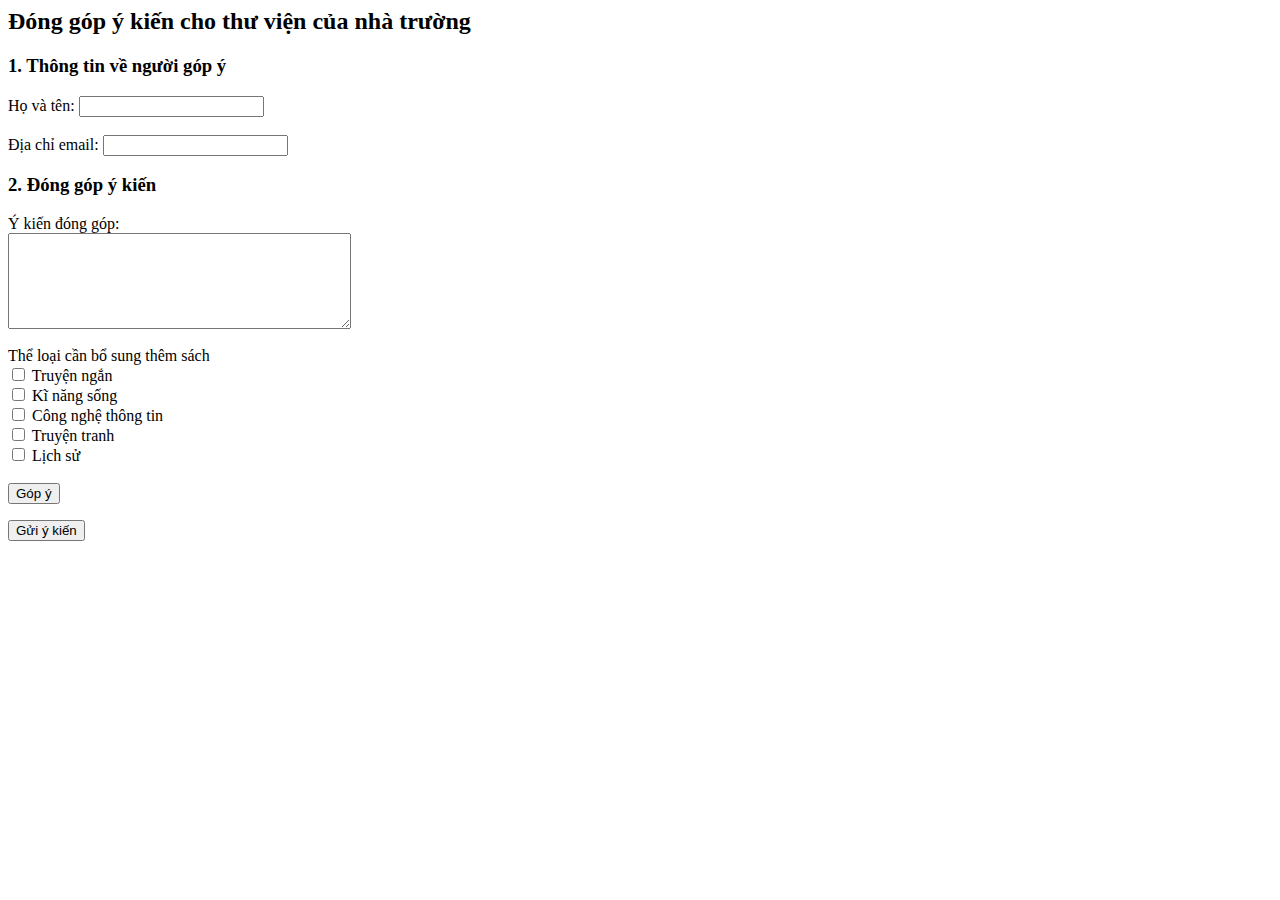
<file: Bai7-NV1.html>
<html lang="vi">
<head>
<meta charset="UTF-8">
<title>Thực hành tạo biểu mẫu</title>
</head>
<body>
<h2>Đóng góp ý kiến cho thư viện của nhà trường</h2>
<form>
<h3>1. Thông tin về người góp ý</h3>
<label>Họ và tên: </label>
<input type="text" name="txtTen"><br></br>
<label>Địa chỉ email: </label>
<input type="text" name="txtEmail"><br>
<h3>2. Đóng góp ý kiến</h3>
<label>Ý kiến đóng góp:</label><br>
<textarea name="txtComment" rows="6" cols="40"></textarea>
<br></br>
<label>Thể loại cần bổ sung thêm sách</label><br>
<input type="checkbox" name="chkTruyenNgan"> Truyện ngắn <br>
<input type="checkbox" name="chkKiNang"> Kĩ năng sống <br>
<input type="checkbox" name="chkCNTT"> Công nghệ thông tin <br>
<input type="checkbox" name="chkTruyenTranh"> Truyện tranh <br>
<input type="checkbox" name="chkLichSu"> Lịch sử <br>

<br>
<input type="submit" name="cmd" value="Góp ý">
</form>
<input type="submit" value="Gửi ý kiến">
</form>
</body>
</html>
</file>
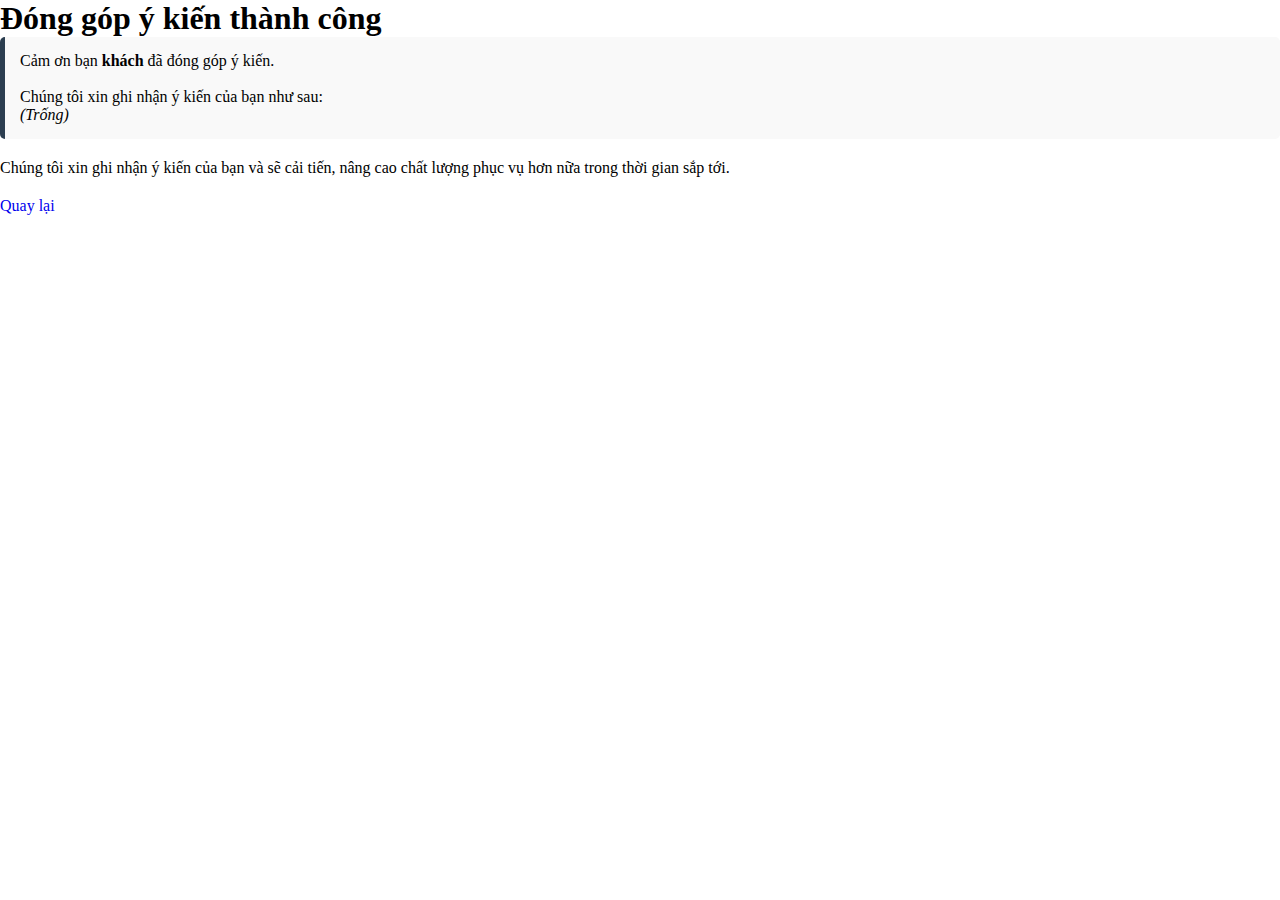
<file: Bai7-NV3.html>
<html lang="vi">
<head>
    <meta charset="UTF-8">
    <title>Phản hồi</title>
    <link rel="stylesheet" href="../style.css">
</head>
<body class="intro-body">

    <div class="intro-container">
        <div class="intro-content">
            <h1 class="f-title">Đóng góp ý kiến thành công</h1>
           
            <div class="form-container">
                <p class="f-text" id="kq" style="background-color: #f9f9f9; padding: 15px; border-radius: 5px; border-left: 5px solid #2c3e50;">
                    </p>

                <p class="f-text" style="margin-top: 20px;">
                    Chúng tôi xin ghi nhận ý kiến của bạn và sẽ cải tiến, nâng cao chất lượng phục vụ hơn nữa trong thời gian sắp tới.
                </p>

                <div style="margin-top: 20px;">
                    <a href="Bai7-NV1.html" class="btn-submit" style="text-decoration: none; display: inline-block;">Quay lại</a>
                </div>
            </div>
        </div>
    </div>

    <script>
        let pp = new URLSearchParams(window.location.search);
        let ten = pp.get("txtTen");
        let yk = pp.get("txtComment");
        document.getElementById("kq").innerHTML =
            "Cảm ơn bạn <b>" + (ten ? ten : "khách") + "</b> đã đóng góp ý kiến.<br><br>" +
            "Chúng tôi xin ghi nhận ý kiến của bạn như sau: <br><i>" + (yk ? yk : "(Trống)") + "</i>";
    </script>

</body>
</html>
</file>
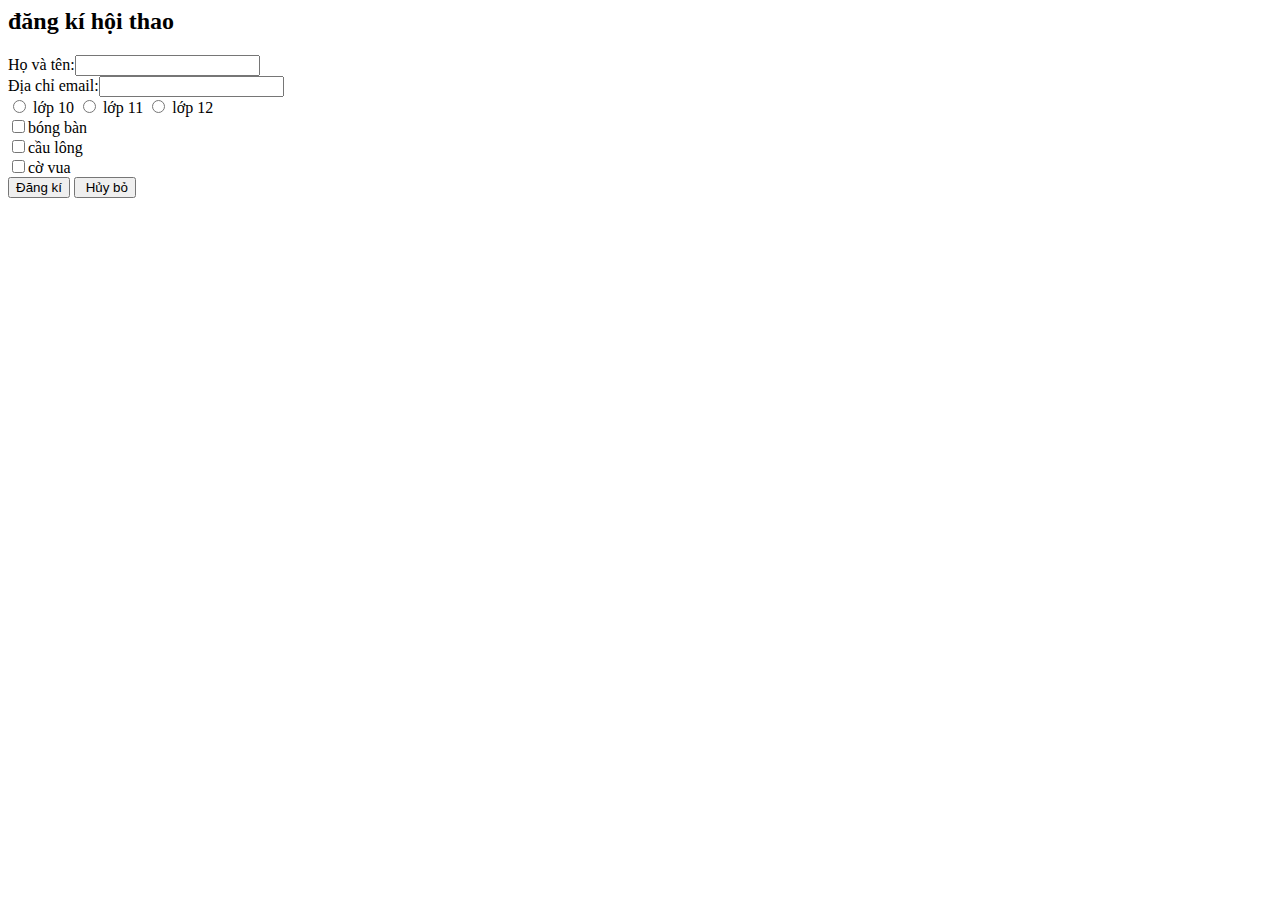
<file: HoiThao.html>
<html>
  <head>
   <meta charset="utf-8">
    <title>Đăng kí tham gia Hội thao</title>
  </head>
 
  <body>
   <h2>đăng kí hội thao</h2>
   <form action="Bai7-NV3.html">
    <label>Họ và tên:<input type="text" name="txtTen"></label><br>
    <label>Địa chỉ email:<input type="email" name="txtEmail"></label><br>
     <form action="feedback.php"method="POST">
    <input type="radio" name="optTime" value="S"> lớp 10
    <input type="radio" name="optTime" value="C"> lớp 11
    <input type="radio" name="optTime" value="D"> lớp 12  
    <labe
       <br><br>
       
      <input type="checkbox"name="chkTruyenNgan">bóng bàn<br>
      <input type="checkbox"name="chkKiNang">cầu lông<br>
      <input type="checkbox"name="chkCNTT">cờ vua<br>
      <input type="submit" name="cmd"value="Đăng kí">
       <input type="submit" name="cmd"value=" Hủy bỏ">
       
     </label>
   </form>
  </body>
</html>
</file>
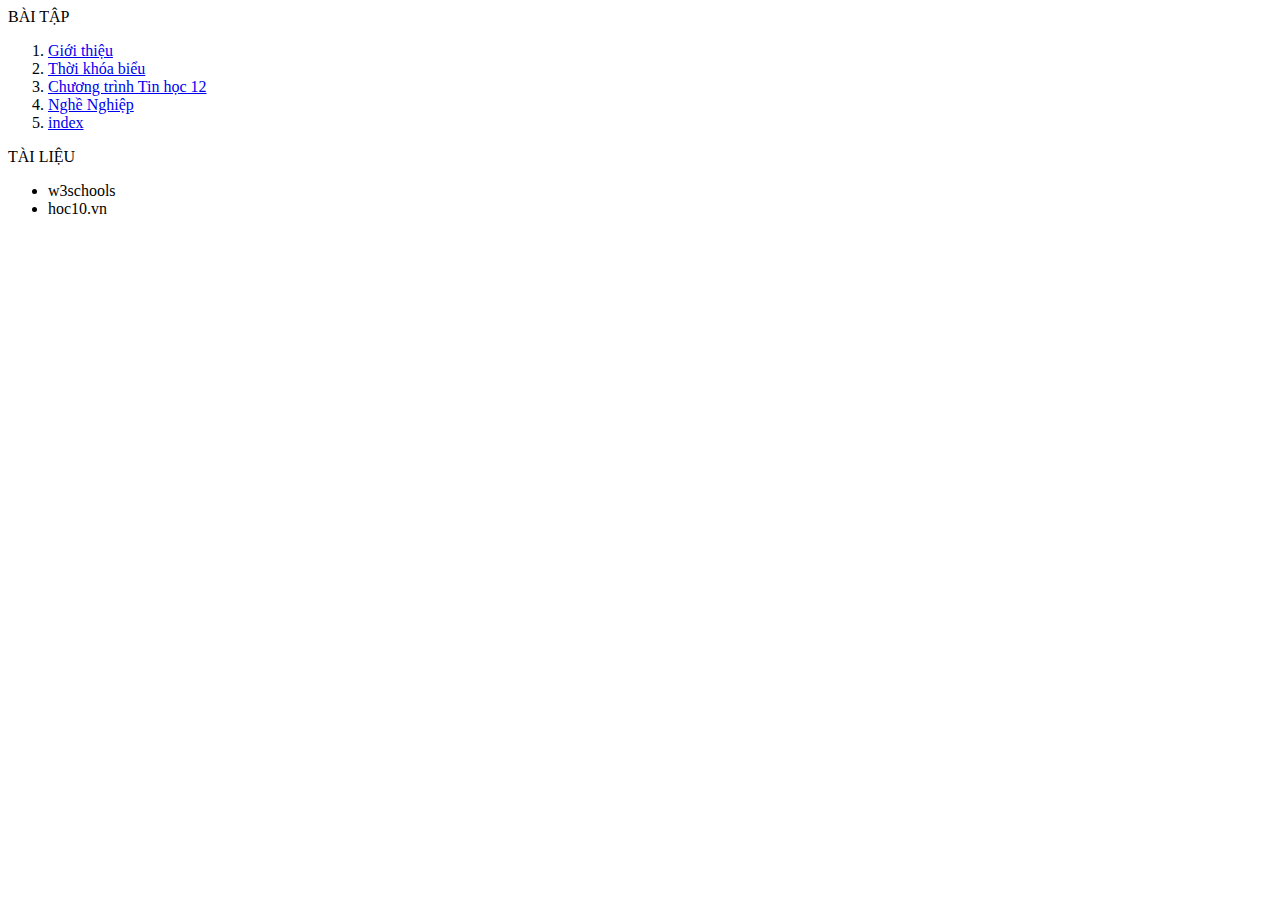
<file: list.html>
<html>
  <head>
    <meta charset = "utf-8">
  </head>
  <body>
    BÀI TẬP
    <ol>
      <li> <a href="contents/Gioithieu.html" > Giới thiệu </a> </li>
      <li> <a href="contents/TKB.html" > Thời khóa biểu </a>  </li>
      <li> <a href="contents/chuongtrinhtinhoc12.html" > Chương trình Tin học 12 </a>  </li>
      <li> <a href="contents/nghenghiep.html" > Nghề Nghiệp </a>  </li>
      <li> <a href="index.html" > index </a>  </li>
   
    </ol>
    TÀI LIỆU
    <ul>
      <li> w3schools </li>
      <li>hoc10.vn </li>
    </ul>
  </body>
</html>
</file>
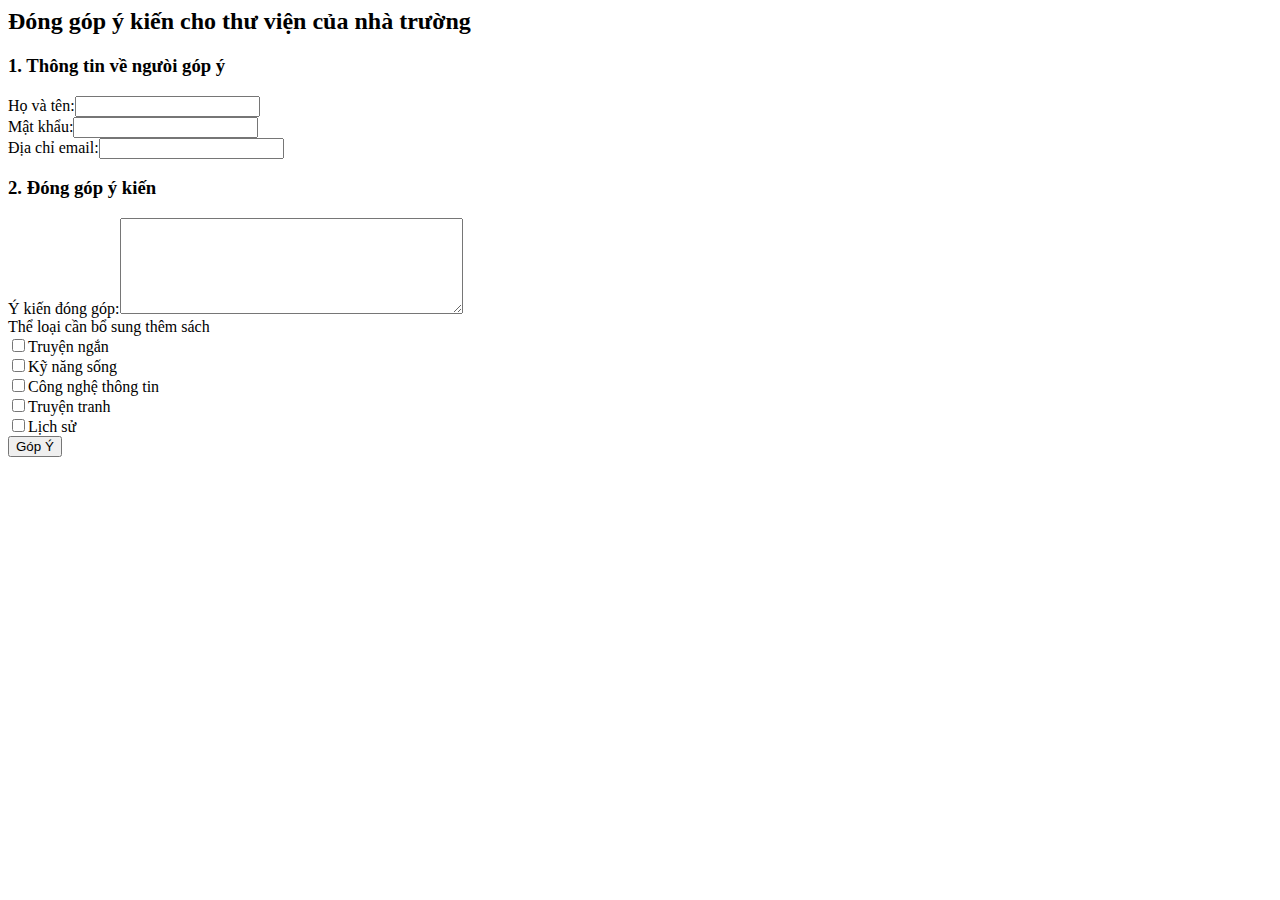
<file: contents/Bai7-NV1.html>
<html>
  <head>
   <meta charset="utf-8">
    <title>Đóng góp ý kiến</title>
  </head>
 
  <body>
   <h2>Đóng góp ý kiến cho thư viện của nhà trường</h2>
   <form action="Bai7-NV3.html">
    <h3> 1. Thông tin về ngưòi góp ý</h3>
    <label>Họ và tên:<input type="text" name="txtTen"></label><br>
    <label>Mật khẩu:<input type="password" name="txtPass"></label><br>
    <label>Địa chỉ email:<input type="email" name="txtEmail"></label><br>
    <h3> 2. Đóng góp ý kiến</h3>
     
     <label> Ý kiến đóng góp:<textarea name = "txtComment" rows="6" cols="40"> </textarea><br>
     <label>Thể loại cần bổ sung thêm sách</label><br>
      <input type="checkbox"name="chkTruyenNgan">Truyện ngắn<br>
      <input type="checkbox"name="chkKiNang">Kỹ năng sống<br>
      <input type="checkbox"name="chkCNTT">Công nghệ thông tin<br>
      <input type="checkbox"name="chkTruyenTranh">Truyện tranh<br>
      <input type="checkbox"name="chkLichSu">Lịch sử<br>
      <input type="submit" name="cmd"value="Góp Ý">
     </label>
    </form>
  </body>
</html>
</file>
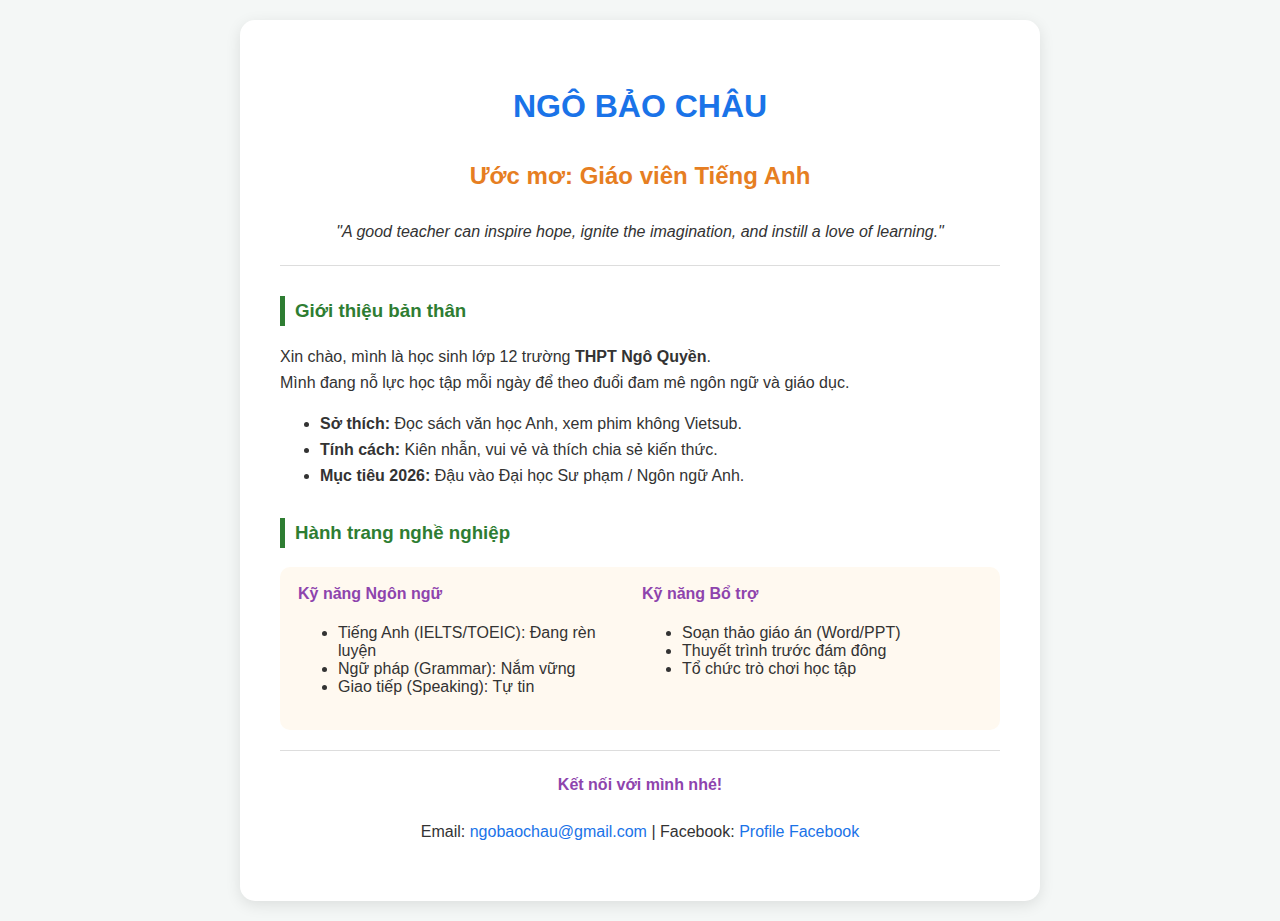
<file: contents/nghenghiep.html>
<html>
<head>
    <meta charset="utf-8">
    <title>Profile Giáo Viên Tiếng Anh Tương Lai</title>
    <style>
        body {
            font-family: 'Segoe UI', Tahoma, Geneva, Verdana, sans-serif;
            line-height: 1.6;
            color: #333;
            max-width: 800px;
            margin: auto;
            padding: 20px;
            background-color: #f4f7f6;
        }

        .container {
            background-color: white;
            padding: 40px;
            border-radius: 15px;
            box-shadow: 0 4px 15px rgba(0,0,0,0.1);
        }

        h1 {
            color: #1a73e8;
            text-transform: uppercase;
            margin-bottom: 5px;
        }

        .dream {
            color: #e67e22;
            font-size: 1.5em;
            font-weight: bold;
        }

        h3 {
            color: #2e7d32;
            border-left: 5px solid #2e7d32;
            padding-left: 10px;
            margin-top: 30px;
        }

        h4 {
            color: #8e44ad;
        }

        hr {
            border: 0;
            height: 1px;
            background: #ddd;
            margin: 20px 0;
        }

      a {
            color: #1a73e8;
            text-decoration: none;
        }

        a:hover {
            text-decoration: underline;
        }

        table {
            background-color: #fff9f0;
            border-radius: 10px;
            padding: 15px;
        }
    </style>
</head>
<body>

<div class="container">
    <div align="center">
        <h1>Ngô Bảo Châu</h1>
        <p class="dream"> Ước mơ: Giáo viên Tiếng Anh</p>
        <p><i>"A good teacher can inspire hope, ignite the imagination, and instill a love of learning."</i></p>
        <hr>
    </div>

    <h3> Giới thiệu bản thân</h3>
    <p>
        Xin chào, mình là học sinh lớp 12 trường <b>THPT Ngô Quyền</b>.<br>
        Mình đang nỗ lực học tập mỗi ngày để theo đuổi đam mê ngôn ngữ và giáo dục.
    </p>
    <ul>
        <li><b>Sở thích:</b> Đọc sách văn học Anh, xem phim không Vietsub.</li>
        <li><b>Tính cách:</b> Kiên nhẫn, vui vẻ và thích chia sẻ kiến thức.</li>
        <li><b>Mục tiêu 2026:</b> Đậu vào Đại học Sư phạm / Ngôn ngữ Anh.</li>
    </ul>

    <h3> Hành trang nghề nghiệp</h3>
    <table border="0" width="100%">
        <tr>
            <td width="50%" valign="top">
                <h4> Kỹ năng Ngôn ngữ</h4>
                <ul>
                    <li>Tiếng Anh (IELTS/TOEIC): Đang rèn luyện</li>
                    <li>Ngữ pháp (Grammar): Nắm vững</li>
                    <li>Giao tiếp (Speaking): Tự tin</li>
                </ul>
            </td>
            <td width="50%" valign="top">
                <h4> Kỹ năng Bổ trợ</h4>
                <ul>
                    <li>Soạn thảo giáo án (Word/PPT)</li>
                    <li>Thuyết trình trước đám đông</li>
                    <li>Tổ chức trò chơi học tập</li>
                </ul>
            </td>
        </tr>
    </table>

    <hr>
    <div align="center">
        <h4> Kết nối với mình nhé!</h4>
        <p>
            Email: <a href="mailto:ngobaochau@gmail.com">ngobaochau@gmail.com</a> |
            Facebook: <a href="https://facebook.com/ngobaochau">Profile Facebook</a>
        </p>
       
    </div>
</div>

</body>
</html>
</file>
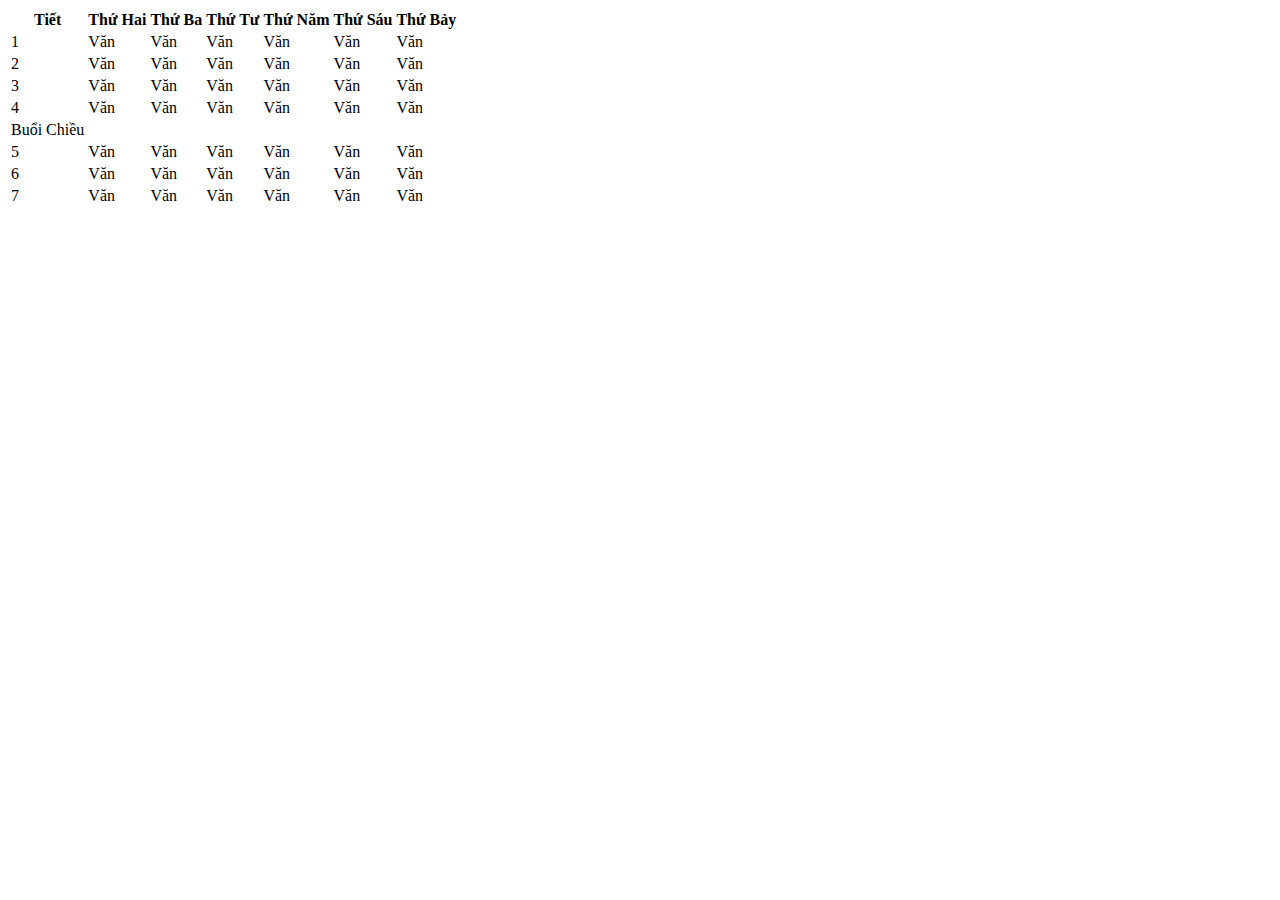
<file: contents/TKB.html>
<html>
   <head>
       <meta chaset = “utf-8”>
       <style>
          td {text - align: center}
       </style>
   </head>
   <body>
       <table>
          <tr>
              <th>Tiết</th> <th>Thứ Hai</th> <th>Thứ Ba</th> <th>Thứ Tư</th> <th>Thứ Năm</th> <th>Thứ Sáu</th> <th>Thứ Bảy</th>  
          </tr>
          <tr>
              <td>1</td> <td>Văn</td> <td>Văn</td> <td>Văn</td> <td>Văn</td> <td>Văn</td> <td>Văn</td> 
          </tr>
          <tr>
              <td>2</td> <td>Văn</td> <td>Văn</td> <td>Văn</td> <td>Văn</td> <td>Văn</td> <td>Văn</td> 
          </tr>
          <tr>
              <td>3</td> <td>Văn</td> <td>Văn</td> <td>Văn</td> <td>Văn</td> <td>Văn</td> <td>Văn</td> 
          </tr>
           <tr>
              <td>4</td> <td>Văn</td> <td>Văn</td> <td>Văn</td> <td>Văn</td> <td>Văn</td> <td>Văn</td> 
          </tr>                  
          <tr>
               <td colspan=“7”>Buổi Chiều</td>
          </tr>
          <tr>
              <td>5</td> <td>Văn</td> <td>Văn</td> <td>Văn</td> <td>Văn</td> <td>Văn</td> <td>Văn</td> 
          </tr>
          <tr>
              <td>6</td> <td>Văn</td> <td>Văn</td> <td>Văn</td> <td>Văn</td> <td>Văn</td> <td>Văn</td> 
          </tr>
          <tr>
              <td>7</td> <td>Văn</td> <td>Văn</td> <td>Văn</td> <td>Văn</td> <td>Văn</td> <td>Văn</td> 
          </tr>                           
       </table>
   </body>
</html>
</file>
<file: style.css>
* {
    margin: 0;
    padding: 0;
    box-sizing: border-box;
}


html, body {
    height: 100%;
    overflow: hidden; 
}

.container {
    display: flex;
    flex-direction: column; 
    height: 100vh; 
}


.header {
    flex: 0 0 auto; 
    width: 100%;
    background-color: lightgray;
    background: url("image/banner.png") center/100%
}

.header img {
   
    width: 100%;
    height: auto;
    display: block;
}


.menu {
    flex: 0 0 auto; 
    background-color: #2c3e50; 
    display: flex;
    align-items: center;
    padding-left: 20px;
}

.menu a {
    padding: 15px 20px;
    color: white;
    text-decoration: none;
    font-family: Arial;
    font-size: 14px;
}

.menu a:hover {
    background-color: #1a252f;
}


.content {
    flex: 1 1 auto; 
    display: flex;
    background-color: white;
}


.content iframe {
    width: 100%;
    height: 100%;
    border: none;
}


.footer {
    flex: 0 0 auto;
    background-color: #2c3e50;
    color: white;
    text-align: center;
    padding: 10px 0;
    font-family: Arial;
    font-size: 13px;
}
</file>
